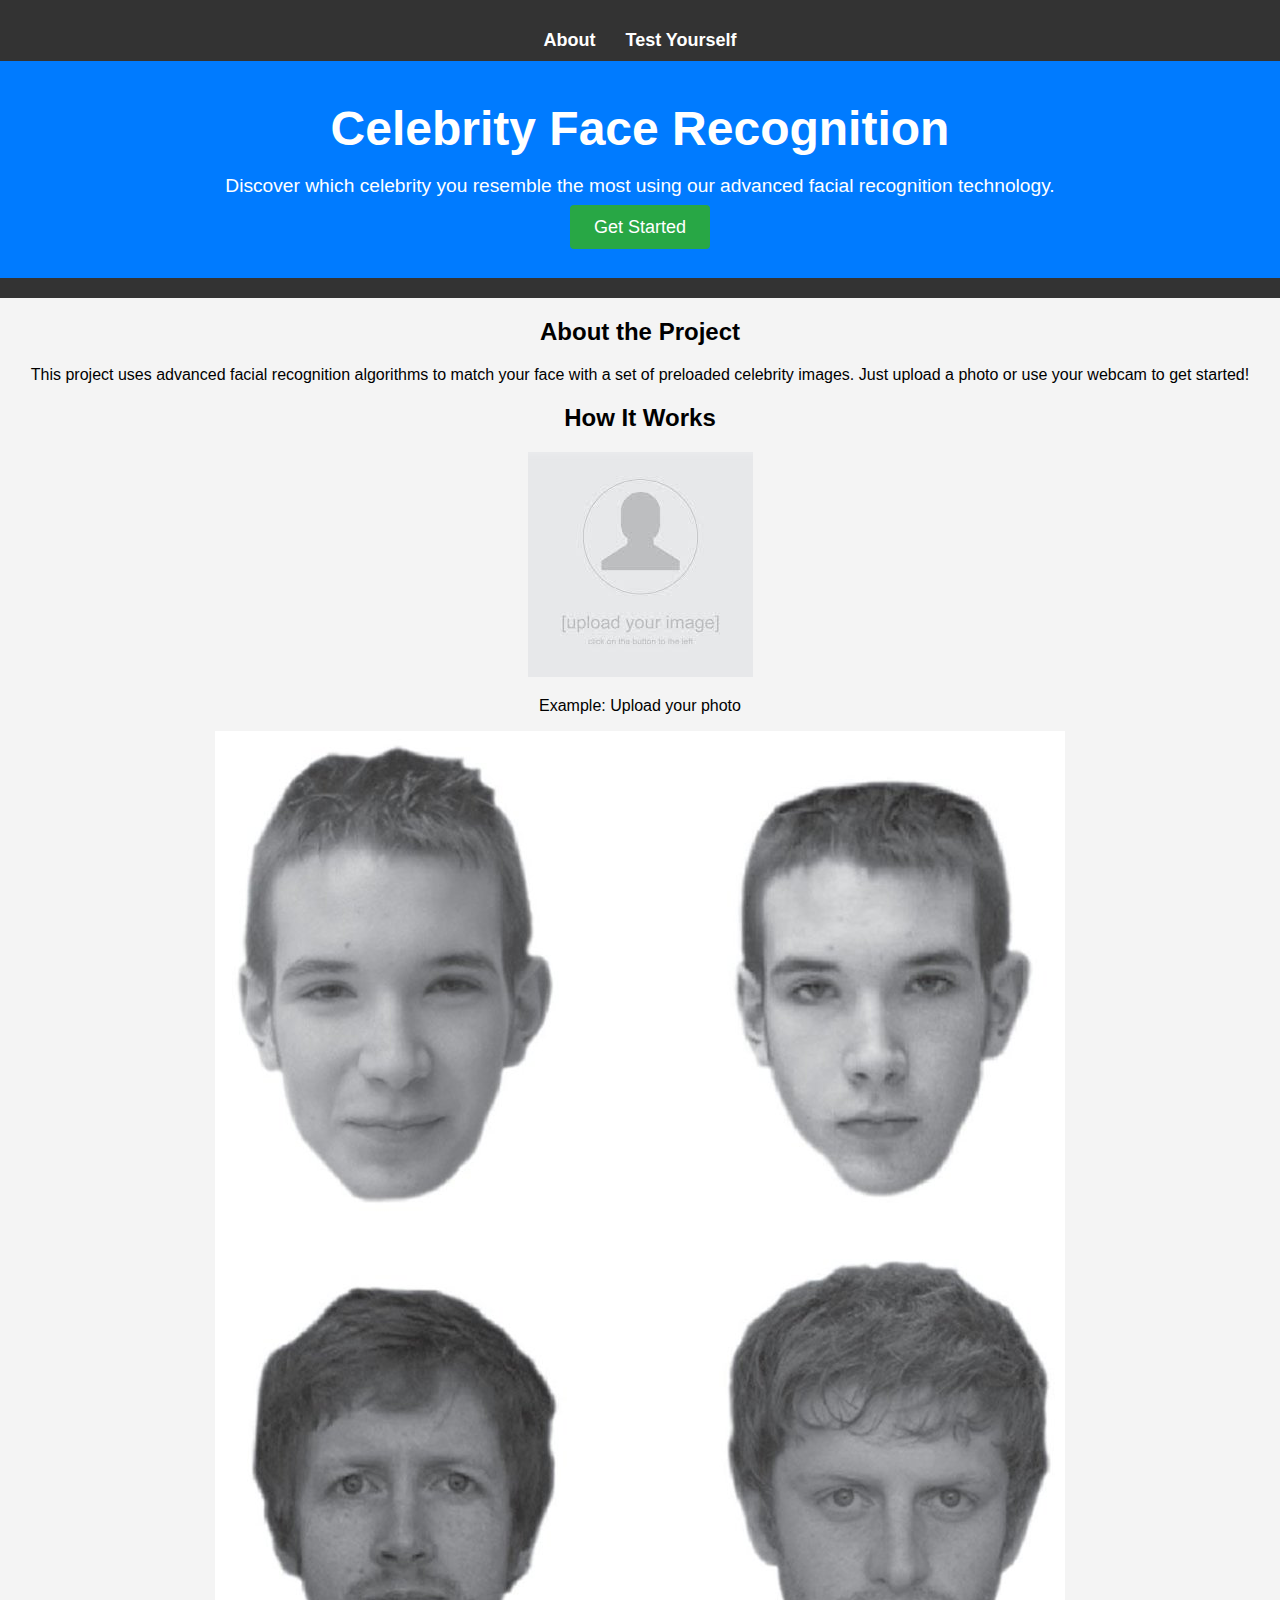
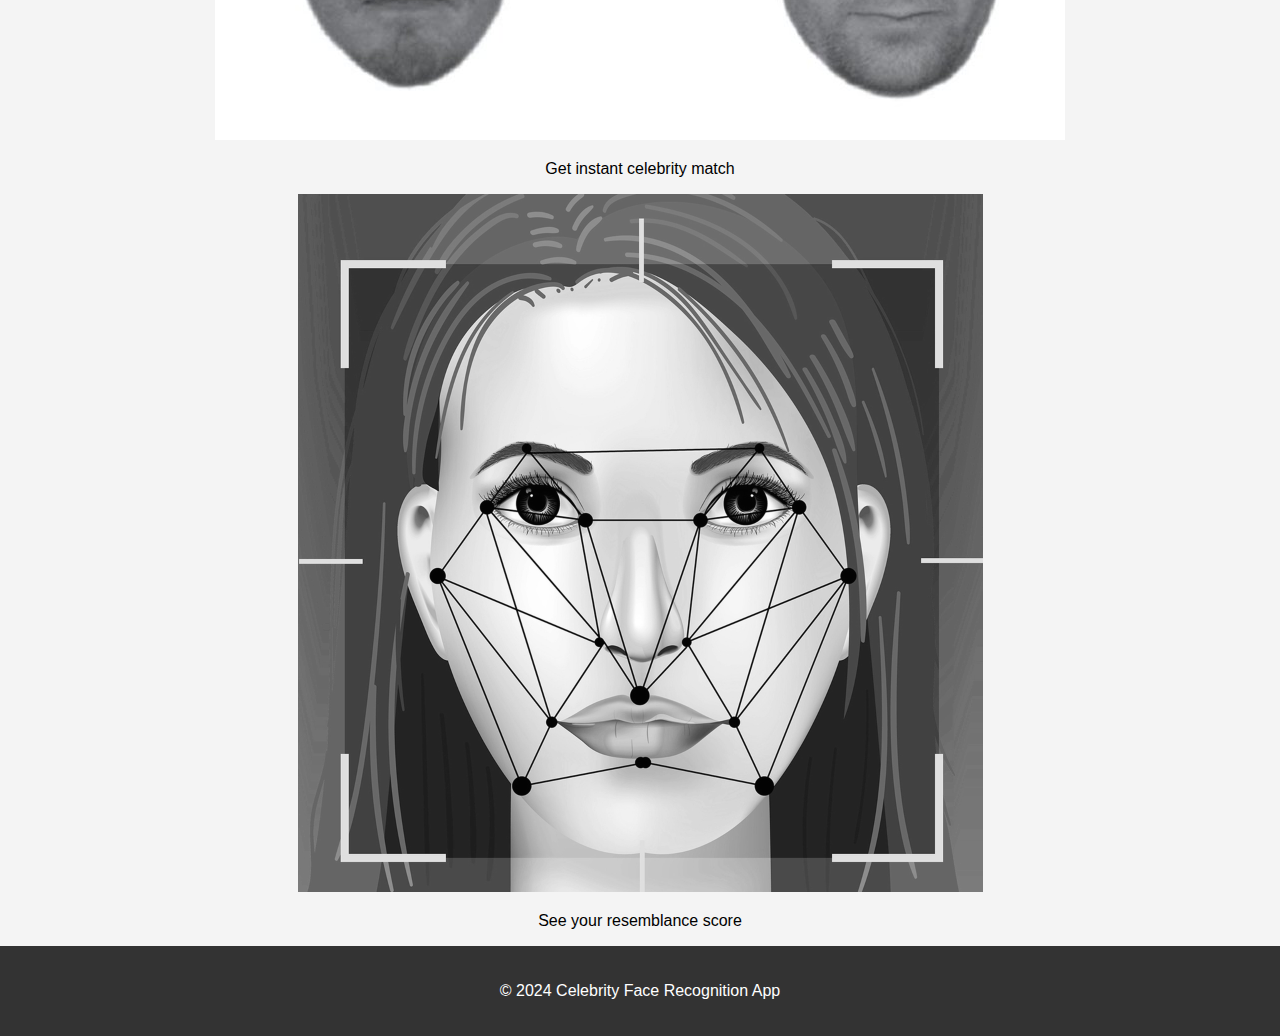
<file: templates/index.html>
<!DOCTYPE html>
<html lang="en">
<head>
    <meta charset="UTF-8">
    <meta name="viewport" content="width=device-width, initial-scale=1.0">
    <title>Celebrity Face Recognition</title>
    <link rel="stylesheet" href="/static/style.css">
</head>
<body>
    <header>
        <nav>
            <ul>
                <li><a href="#about">About</a></li>
                <li><a href="/match">Test Yourself</a></li>
            </ul>
        </nav>
        <div class="hero">
            <h1>Celebrity Face Recognition</h1>
            <p>Discover which celebrity you resemble the most using our advanced facial recognition technology.</p>
            <a href="/match" class="cta-button">Get Started</a>
        </div>
    </header>

    <section id="about">
        <h2>About the Project</h2>
        <p>This project uses advanced facial recognition algorithms to match your face with a set of preloaded celebrity images. Just upload a photo or use your webcam to get started!</p>
    </section>

    <section id="examples">
        <h2>How It Works</h2>
        <div class="examples-container">
            <div class="example" >
                <img src="/static/example1.jpg" alt="Example 1">
                <p>Example: Upload your photo</p>
            </div>
            <div class="example">
                <img src="/static/example2.jpg" alt="Example 2">
                <p>Get instant celebrity match</p>
            </div>
            <div class="example">
                <img src="/static/example3.jpg" alt="Example 3">
                <p>See your resemblance score</p>
            </div>
        </div>
    </section>

    <footer>
        <p>&copy; 2024 Celebrity Face Recognition App</p>
    </footer>
</body>
</html>
</file>
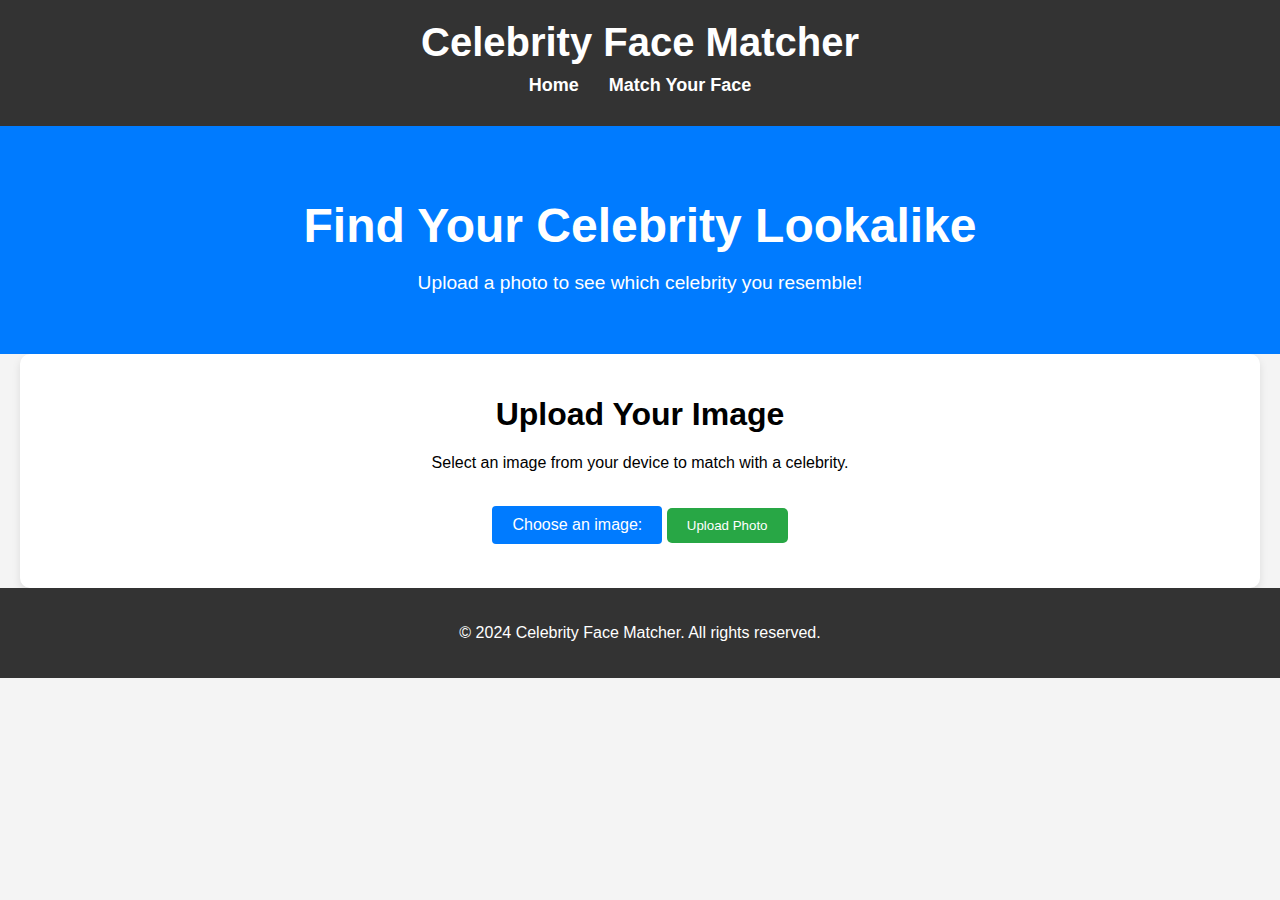
<file: templates/match.html>
<!DOCTYPE html>
<html lang="en">
<head>
    <meta charset="UTF-8">
    <meta name="viewport" content="width=device-width, initial-scale=1.0">
    <title>Celebrity Face Match</title>
    <link rel="stylesheet" href="/static/style.css">
</head>
<body>

    <header>
        <h1>Celebrity Face Matcher</h1>
        <nav>
            <ul>
                <li><a href="/">Home</a></li>
                <li><a href="/match">Match Your Face</a></li>
            </ul>
        </nav>
    </header>

    <section class="hero">
        <h1>Find Your Celebrity Lookalike</h1>
        <p>Upload a photo to see which celebrity you resemble!</p>
    </section>

    <div class="container">
        <h1>Upload Your Image</h1>
        <p>Select an image from your device to match with a celebrity.</p>

        <!-- Upload Form -->
        <form id="uploadForm" enctype="multipart/form-data">
            <label for="fileInput">Choose an image:</label>
            <input type="file" id="fileInput" name="file" accept="image/*" required>
            <input type="button" id="uploadButton" value="Upload Photo">
        </form>

        <!-- Loading Spinner -->
        <div id="loadingSpinner">
            <div class="spinner"></div>
        </div>

        <!-- Result Display -->
        <div id="resultContainer">
            <p id="result"></p>
            <div id="imagesContainer"></div> <!-- To show matched and additional images -->
        </div>
    </div>

    <footer>
        <p>&copy; 2024 Celebrity Face Matcher. All rights reserved.</p>
    </footer>

    <script src="/static/script.js"></script>

</body>
</html>
</file>
<file: static/style.css>
/* Global Styles */
body {
    font-family: 'Arial', sans-serif;
    background-color: #f4f4f4;
    margin: 0;
    padding: 0;
    text-align: center; /* Center content by default */
}

header {
    background-color: #333;  /* Matching footer color */
    color: white;
    padding: 20px 0;
}

header h1 {
    margin: 0;
    font-size: 2.5em;
    font-weight: bold;
}

nav ul {
    list-style: none;
    padding: 0;
    margin: 10px 0;
    display: flex;
    justify-content: center;
}

nav ul li {
    margin: 0 15px;
}

nav ul li a {
    color: white;
    text-decoration: none;
    font-size: 18px;
    font-weight: bold;
    transition: color 0.3s ease;
}

nav ul li a:hover {
    color: #ffcc00;
}

/* Hero Section */
.hero {
    padding: 40px 20px;
    background-color: #007bff;
    color: white;
    text-align: center;
}

.hero h1 {
    font-size: 3em;
    font-weight: bold;
    margin-bottom: 10px;
}

.hero p {
    font-size: 1.2em;
    margin-bottom: 20px;
}

.cta-button {
    padding: 12px 24px;
    background-color: #28a745;
    color: white;
    text-decoration: none;
    border-radius: 4px;
    cursor: pointer;
    font-size: 18px;
}

.cta-button:hover {
    background-color: #218838;
}

/* Container for content */
.container {
    max-width: 1200px; /* Make the container wider */
    margin: 0 auto;
    padding: 20px;
    text-align: center;
    background-color: #fff;
    box-shadow: 0 4px 8px rgba(0, 0, 0, 0.1);
    border-radius: 10px;
}

/* Upload Form */
input[type="file"] {
    display: none;
}

label {
    display: inline-block;
    padding: 10px 20px;
    background-color: #007bff;
    color: white;
    border-radius: 4px;
    cursor: pointer;
    transition: background-color 0.3s ease;
}

label:hover {
    background-color: #0056b3;
}

#uploadButton {
    background-color: #28a745;
    color: white;
    padding: 10px 20px;
    border: none;
    border-radius: 5px;
    margin-top: 20px;
    cursor: pointer;
    transition: background-color 0.3s ease;
}

#uploadButton:hover {
    background-color: #218838;
}

/* Result Section */
#resultContainer {
    margin-top: 20px;
    text-align: center;
}

#result {
    font-size: 1.5em;
    font-weight: bold;
    margin-bottom: 20px;
}

#imagesContainer {
    display: flex;
    flex-wrap: wrap;
    justify-content: center;  /* Center the images */
    gap: 20px;
}

#imagesContainer img {
    border-radius: 10px;
    box-shadow: 0 4px 12px rgba(0, 0, 0, 0.1);
    transition: transform 0.3s ease;
    width: auto;
    max-width: 300px;  /* Maximum width */
    max-height: 300px;  /* Maximum height */
    object-fit: cover;  /* Maintain aspect ratio without stretching */
}

#imagesContainer img:hover {
    transform: scale(1.05);
}

/* Loading Spinner */
#loadingSpinner {
    display: none;
    margin: 20px 0;
}

.spinner {
    width: 40px;
    height: 40px;
    border: 4px solid rgba(0, 0, 0, 0.1);
    border-top-color: #007bff;
    border-radius: 50%;
    animation: spin 1s linear infinite;
}

@keyframes spin {
    to {
        transform: rotate(360deg);
    }
}

/* Footer Fix */
footer {
    background-color: #333; /* Same color as header */
    color: white;
    text-align: center;
    padding: 20px 0;
    position: relative;
    width: 100%;
    bottom: 0;
}

.hidden {
    display: none;
}
</file>
